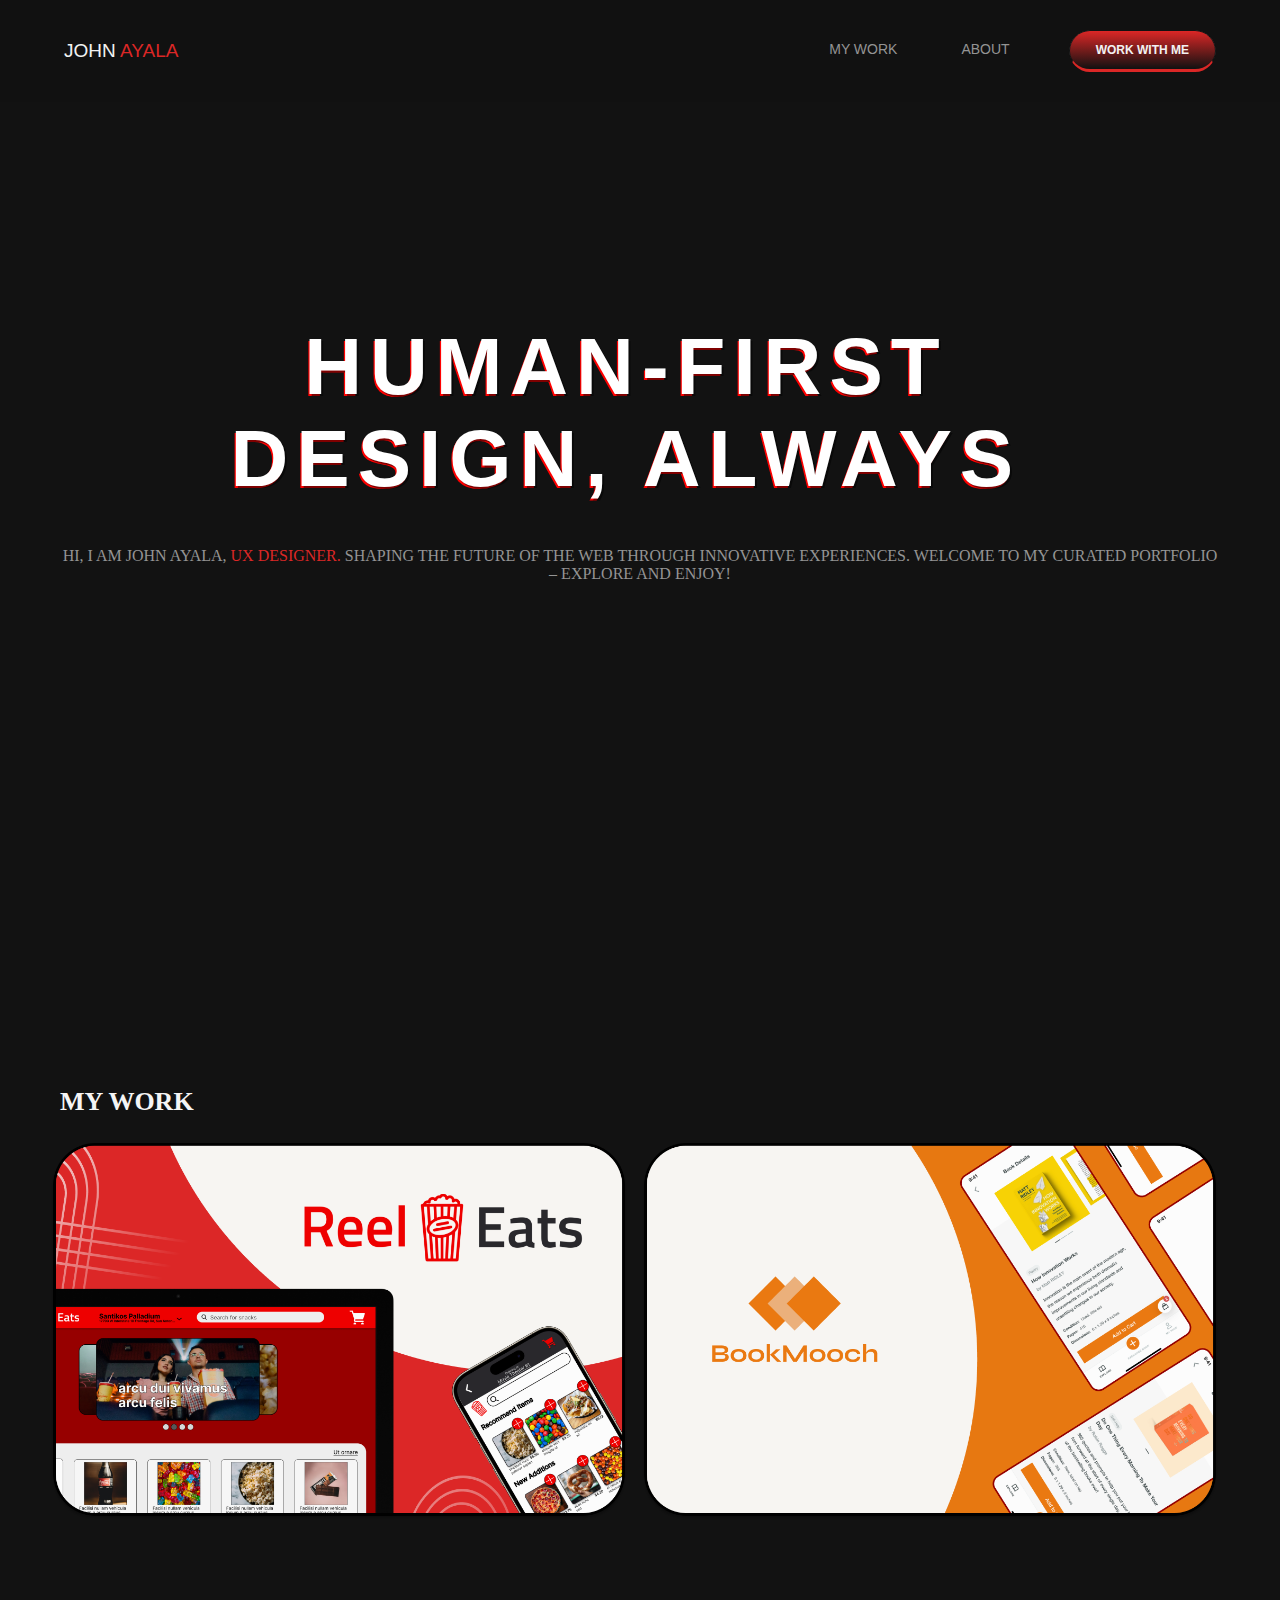
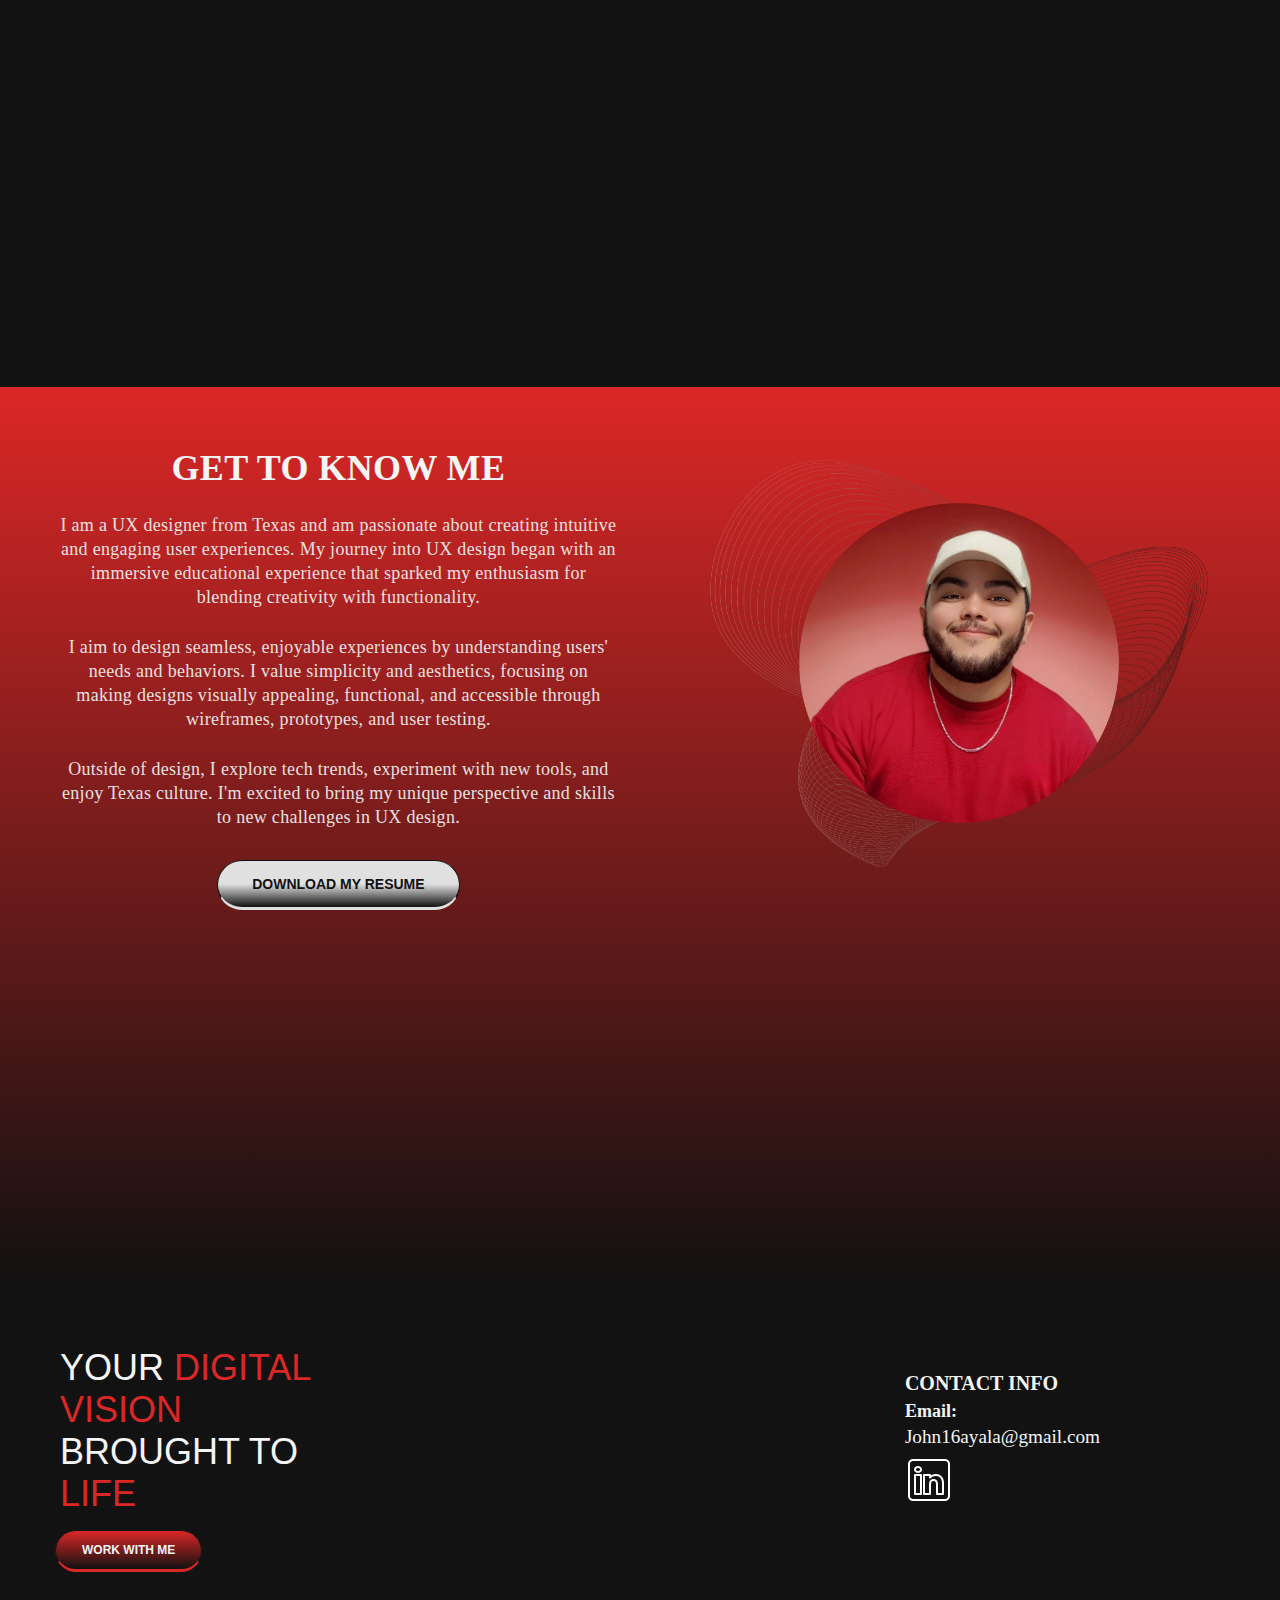
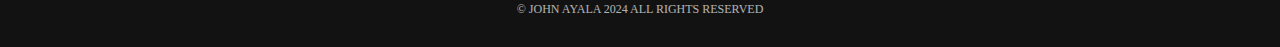
<file: index.html>
<!DOCTYPE html>
<html lang="en">
<head>
    <meta charset="UTF-8">
    <meta name="viewport" content="width=device-width, initial-scale=1.0">
    <link rel="stylesheet" href="styles.css">
    <title>John Ayala portfolio</title>
</head>
<body>
    <header id="navbar">
        <li class="nav_links"><a href="#home" class="logo">JOHN <span>AYALA</span></a></li>
        <nav class="navbar">
            <ul class="nav_links">
                <li><a href="#mywork">MY WORK</a></li>
                <li><a href="#about">ABOUT</a></li>
                <a href="#" class="cta"><button class="red_btn">WORK WITH ME</button></a>
            </ul>
        </nav>
    </header>
    <section class="homepage" id="home">
        <h1 data-title="HUMAN-FIRST DESIGN, ALWAYS">HUMAN-FIRST DESIGN, ALWAYS</h1>
        <p class="hero-text">HI, I AM JOHN AYALA, <span>UX DESIGNER.</span> Shaping the future of the web through innovative
            experiences. Welcome to my curated portfolio – explore and enjoy!</p>
    </section>
    <section class="mywork" id="mywork">
        <h2 class="s2-heading">MY WORK</h2>
        <div class="row">
            <div class="tile">
                <a onclick="redirectToDetails('real-eats.html')"><img src="Portfolio Tile.png" alt="reel eats banner" class="tiles"></a>
            </div>
            <div class="tile">
                <a onclick="redirectToDetails('bookmooch.html')"><img src="Portfolio Tile (1).png" alt="bookmooch banner" class="tiles"></a>
            </div>
        </div>
    </section>
    <section class="about" id="about">
        <img src="Untitled design (11).png" alt="my photo" class="photo">
        <div class="about-me">
            <h2 class="about-heading">GET TO KNOW ME</h2>
            <p class="about-para">I am a UX designer from Texas and am passionate about creating intuitive and engaging user experiences. My journey into UX design began with an immersive educational experience that sparked my enthusiasm for blending creativity with functionality.</p>
            <p class="about-para">I aim to design seamless, enjoyable experiences by understanding users' needs and behaviors. I value simplicity and aesthetics, focusing on making designs visually appealing, functional, and accessible through wireframes, prototypes, and user testing.</p>
            <p class="about-para">Outside of design, I explore tech trends, experiment with new tools, and enjoy Texas culture. I'm excited to bring my unique perspective and skills to new challenges in UX design.</p>
            <button class="resume">DOWNLOAD MY RESUME</button>
        </div>
    </section>
    <footer>
        <div class="footer-1">
            <p class="footer-text">YOUR <span>DIGITAL VISION</span> BROUGHT TO <span>LIFE</span></p>
            <a href="#" class="cta footer-cta"><button class="red_btn">WORK WITH ME</button></a>
        </div>
        <div class="footer-2">
            <h4>CONTACT INFO</h4>
            <h5>Email:</h5>
            <p class="email">John16ayala@gmail.com</p>
            <li class="linkedin"></li><img src="icons8-linkedin-50.png" alt="linkdedin logo"></li>
        </div>
        <p class="copyright">©  JOHN AYALA 2024 ALL RIGHTS RESERVED</p>
    </footer>    
</body>

<script src="script.js"></script>

</html>
</file>
<file: styles.css>
* {
    box-sizing: border-box;
    color: whitesmoke;
    margin: 0;
    padding: 0;
}

body {
    background-color: #121212;
}

li, a, button {
    font-family: 'Franklin Gothic Medium', 'Arial Narrow', Arial, sans-serif;
    font-weight: 500;
    font-size: 14px;
    color: #949494;
    text-decoration: none;
}

header {
    display: flex;
    justify-content: space-between;
    align-items: center;
    padding: 30px 5%;
    position: sticky;
    background-color: #111111;
    z-index: 1;
}

.logo {
    cursor: pointer;
    font-size: 19px;
    color: #f2f2f2;
    list-style: none;
}

span {
    color: #db2726;
}

.nav_links {
    list-style: none;
    background-color: #111111;
}

.nav_links li {
    display: inline-block;
    padding: 0px 30px;
    background-color: #111111;

}

.nav_links li a {
    transition: all 0.3s ease 0s;
}

.nav_links li a:hover {
    color: #db2726;
}

.red_btn {
    padding: 12px 26px;
    font-family: sans-serif;
    font-weight: 600;
    background-image: linear-gradient(#db2726, #111111);
    color: #f2f2f2;
    border-radius: 100px;
    border:1px solid #111111;
    border-bottom: 3px solid #db2726;
    /* border-image: linear-gradient(transparent, #ff5055); */
    cursor: pointer;
    transition: all 0.3s ease 0s;
    font-size: 12px;
    margin-left: 25px;
}

.red_btn:hover {
    opacity: 0.8;
}

.sticky {
    position: fixed;
    top: 0;
    width: 100%;
}

.sticky + .content {
    padding-top: 60px;
}

section {
    width: 100%;
    height: 100vh;
}

.homepage {
    margin-top: 100px;
}

h1 {
    position: absolute;
    top: 42%;
    left: 36%;
    transform: translate(-30%, -30%);
    margin: 0;
    padding: 0;
    font-size: 80px;
    letter-spacing: 8px;
    text-align: center;
    font-family: sans-serif;
    font-weight: bolder;
    transition: .5s;
    color: red;
}

h1::after {
    content: attr(data-title);
    position: absolute;
    top: -2.5px;
    left: 2.5px;
    text-shadow: 2px 2px 0 rgba(0,0,0,.5);
    color: #ffffff;
    transition: .5s;
}

h1:hover::after {
    top: -8px;
}

.hero-text {
    text-transform: uppercase;
    color: #949494;
    text-align: center;
    margin: 445px 60px 0 60px;
    font-size: 16px;
}

.mywork {
    margin: -360px 0 0 0;
}

.s2-heading {
    margin-left: 60px;
    margin-bottom: 26px;
    font-size: 26px;
}

.tiles {
    max-width: 100%;
    cursor: pointer;
}

.tile {
    float: left;
    width: 47.5%;
    padding-left: 15px;
}

.row {
    display: flex;
    flex-direction: row;
    text-align: center;
    margin-left: 36px;
}

#about {
    background-image: linear-gradient(#db2726, #111111);
    padding: 60px;
}

.about-me {
    width: 48%;
    text-align: center;
}

.about-heading {
    font-size: 36px;
    margin-bottom: 24px;
    text-align: center;
    letter-spacing: 0.4px;
}

.about-para {
    text-align: center;
    font-size: 18px;
    margin-bottom: 26px;
    line-height: 24px;
    letter-spacing: 0.3px;
    opacity: 0.9;
}

.resume {
    padding: 15px 34px;
    font-family: sans-serif;
    font-weight: 600;
    background-image: linear-gradient(#e0e0e0, #e0e0e0, #111111);
    color: #111111;
    border-radius: 100px;
    border:1px solid #111111;
    border-bottom: 3px solid #e0e0e0;
    /* border-image: linear-gradient(transparent, #ff5055); */
    cursor: pointer;
    transition: all 0.3s ease 0s;
    margin-top: 5px;
}

.resume:hover {
    opacity: 0.8;
}

.photo {
    max-width: 45%;
    float: right;
    margin-top: -45px;
}

footer {
    padding: 60px;
}

.footer-2 {
    float: right;
    margin-top: -200px;
    font-size: larger;
    margin-right: 120px;
}

h4 {
    font-size: 20px;
    margin-bottom: 6px;
}

.email {
    margin-bottom: 8px;
}

h5 {
    font-size: 18px;
    margin-bottom: 4px;
}

li {
    list-style-type: none;
}
.footer-text {
    font-size: 36px;
    font-family: sans-serif;
    width: 300px;
    margin-bottom: 15px;
}

.footer-cta {
    margin-left: -30px;
}

.copyright {
    font-size: 12px;
    text-align: center;
    margin-bottom: -30px;
    opacity: 0.7;
    margin-top: 30px;
}
</file>
